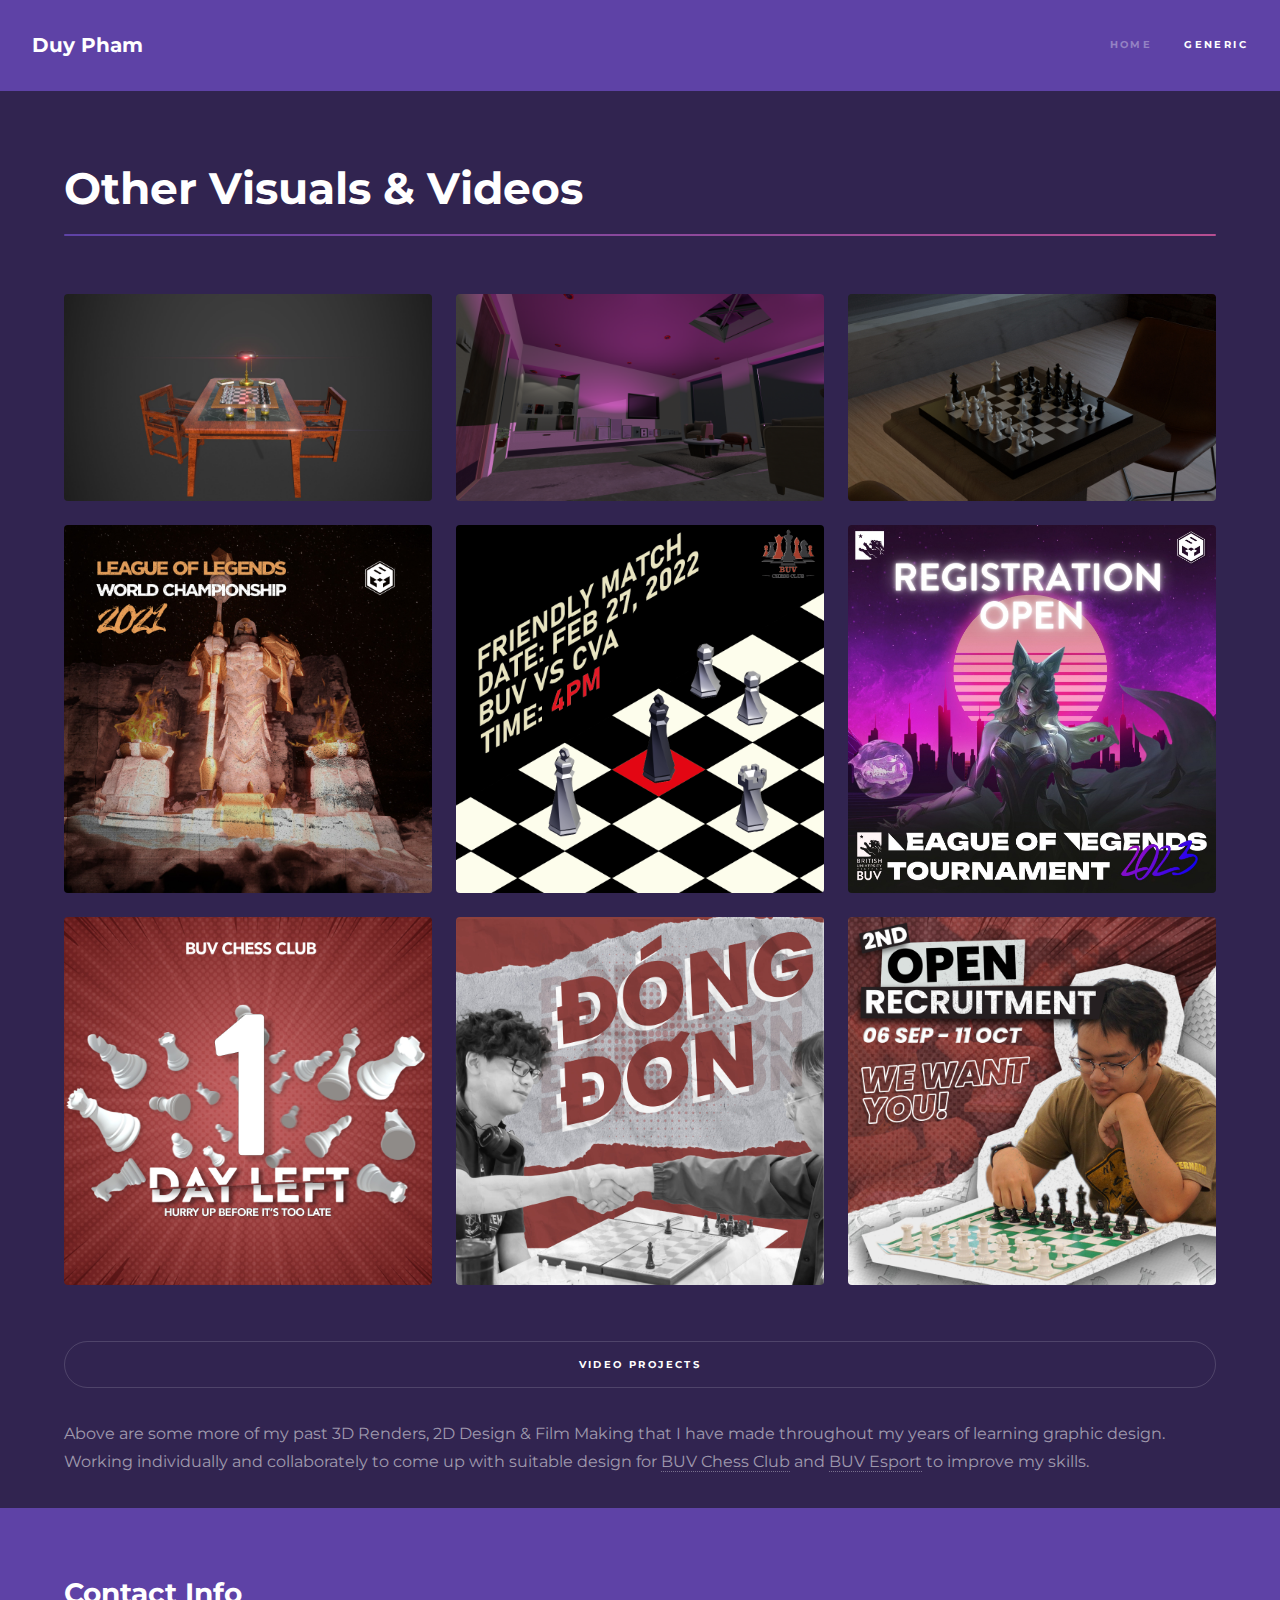
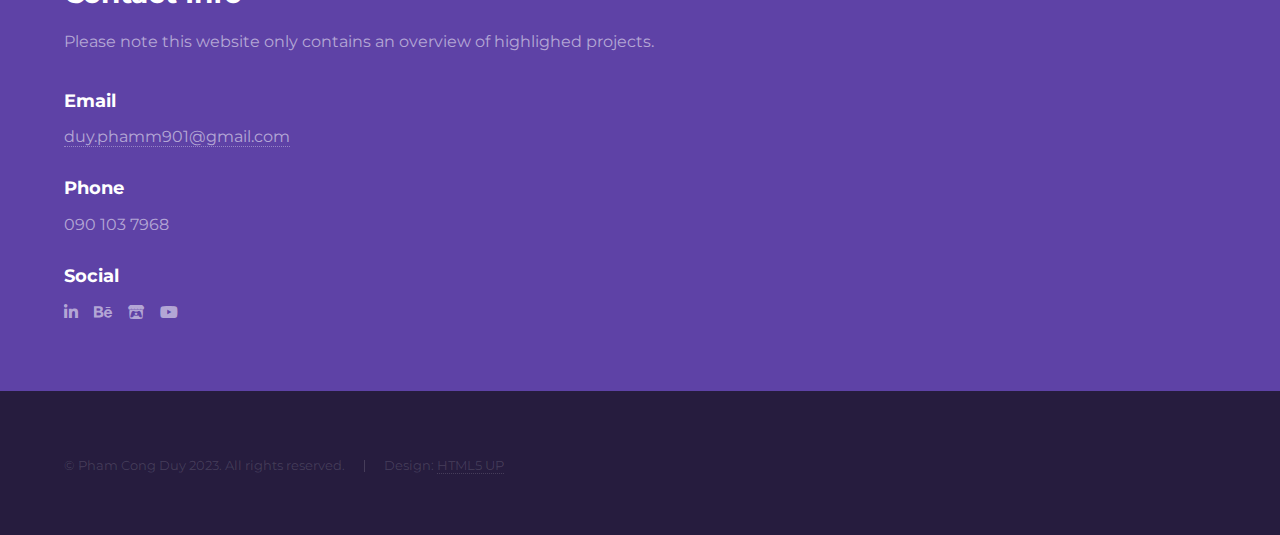
<file: generic.html>
<!DOCTYPE HTML>
<!--
	Hyperspace by HTML5 UP
	html5up.net | @ajlkn
	Free for personal and commercial use under the CCA 3.0 license (html5up.net/license)
-->
<html>
	<head>
		<title>Phạm Công Duy Portfolio</title>
		<meta charset="utf-8" />
		<meta name="viewport" content="width=device-width, initial-scale=1, user-scalable=no" />
		<link rel="stylesheet" href="assets/css/main.css" />
		<noscript><link rel="stylesheet" href="assets/css/noscript.css" /></noscript>
	</head>
	<body class="is-preload">

		<!-- Header -->
			<header id="header">
				<a href="index.html" class="title">Duy Pham</a>
				<nav>
					<ul>
						<li><a href="index.html">Home</a></li>
						<li><a href="generic.html" class="active">Generic</a></li>
					</ul>
				</nav>
			</header>

		<!-- Wrapper -->
			<div id="wrapper">

				<!-- Main -->
					<section id="main" class="wrapper">
						<div class="inner box alt">
							<h1 class="major">Other Visuals & Videos</h1>
							<div class="row gtr-uniform">
								<div class="col-4"><span class="image fit"><img src="images/render8.png" alt="" /></span></div>
								<div class="col-4"><span class="image fit"><img src="images/render9.png" alt="" /></span></div>
								<div class="col-4"><span class="image fit"><img src="images/render10.png" alt="" /></span></div>
								<div class="col-4"><span class="image fit"><img src="images/work1.png" alt="" /></span></div>
								<div class="col-4"><span class="image fit"><img src="images/work2.png" alt="" /></span></div>
								<div class="col-4"><span class="image fit"><img src="images/work3.png" alt="" /></span></div>
								<div class="col-4"><span class="image fit"><img src="images/work4.png" alt="" /></span></div>
								<div class="col-4"><span class="image fit"><img src="images/work5.png" alt="" /></span></div>
								<div class="col-4"><span class="image fit"><img src="images/work6.png" alt="" /></span></div>
								<p></p>
							</div>
							<ul class="actions fit">
								<li><a href="https://www.youtube.com/playlist?list=PLPQTDOWOO3TWdKrsI5CB1svGDKVj2x11N" target="_blank" class="button fit">Video Projects</a></li>
							</ul>
							<p>Above are some more of my past 3D Renders, 2D Design & Film Making that I have made throughout my years of learning graphic design. Working individually and collaborately to come up with suitable design for <a href="https://www.facebook.com/profile.php?id=100064515926267" target="_blank">BUV Chess Club</a> and <a href="https://www.facebook.com/buvgg" target="_blank">BUV Esport</a> to improve my skills.</p>
						</div>
					</section>
					<section id="three" class="wrapper style1 fade-up">
						<div class="inner">
							<h2>Contact Info</h2>
							<p>Please note this website only contains an overview of highlighed projects.</p>
							<div class="style1">
								<section>
									<ul class="contact">
										<li>
											<h3>Email</h3>
											<a href="mailto: duy.phamm901@gmail.com">duy.phamm901@gmail.com</a>
										</li>
										<li>
											<h3>Phone</h3>
											<span>090 103 7968</span>
										</li>
										<li>
											<h3>Social</h3>
											<ul class="icons">
												<li><a href="#" class="icon brands fa-linkedin-in"><span class="label">LinkedIn</span></a></li>
												<li><a href="#" class="icon brands fa-behance"><span class="label">Behance</span></a></li>
												<li><a href="#" class="icon brands fa-itch-io"><span class="label">Itch.io</span></a></li>
												<li><a href="#" class="icon brands fa-youtube"><span class="label">Youtube</span></a></li>
											</ul>
										</li>
									</ul>
								</section>
							</div>
						</div>
					</section>
			</div>

		<!-- Footer -->
			<footer id="footer" class="wrapper alt">
				<div class="inner">
					<ul class="menu">
						<li>&copy; Pham Cong Duy 2023. All rights reserved.</li><li>Design: <a href="http://html5up.net">HTML5 UP</a></li>
					</ul>
				</div>
			</footer>

		<!-- Scripts -->
			<script src="assets/js/jquery.min.js"></script>
			<script src="assets/js/jquery.scrollex.min.js"></script>
			<script src="assets/js/jquery.scrolly.min.js"></script>
			<script src="assets/js/browser.min.js"></script>
			<script src="assets/js/breakpoints.min.js"></script>
			<script src="assets/js/util.js"></script>
			<script src="assets/js/main.js"></script>

	</body>
</html>
</file>
<file: assets/css/noscript.css>
/*
	Hyperspace by HTML5 UP
	html5up.net | @ajlkn
	Free for personal and commercial use under the CCA 3.0 license (html5up.net/license)
*/

/* Spotlights */

	.spotlights > section > .image:before {
		opacity: 0 !important;
	}

	.spotlights > section > .content > .inner {
		-moz-transform: none !important;
		-webkit-transform: none !important;
		-ms-transform: none !important;
		transform: none !important;
		opacity: 1 !important;
	}

/* Wrapper */

	.wrapper > .inner {
		opacity: 1 !important;
		-moz-transform: none !important;
		-webkit-transform: none !important;
		-ms-transform: none !important;
		transform: none !important;
	}

/* Sidebar */

	#sidebar > .inner {
		opacity: 1 !important;
	}

	#sidebar nav > ul > li {
		-moz-transform: none !important;
		-webkit-transform: none !important;
		-ms-transform: none !important;
		transform: none !important;
		opacity: 1 !important;
	}
</file>
<file: assets/css/main.css>
@import url(fontawesome-all.min.css);
@import url('https://fonts.googleapis.com/css2?family=Montserrat&display=swap');

/*
	Hyperspace by HTML5 UP
	html5up.net | @ajlkn
	Free for personal and commercial use under the CCA 3.0 license (html5up.net/license)
*/

html, body, div, span, applet, object,
iframe, h1, h2, h3, h4, h5, h6, p, blockquote,
pre, a, abbr, acronym, address, big, cite,
code, del, dfn, em, img, ins, kbd, q, s, samp,
small, strike, strong, sub, sup, tt, var, b,
u, i, center, dl, dt, dd, ol, ul, li, fieldset,
form, label, legend, table, caption, tbody,
tfoot, thead, tr, th, td, article, aside,
canvas, details, embed, figure, figcaption,
footer, header, hgroup, menu, nav, output, ruby,
section, summary, time, mark, audio, video {
	margin: 0;
	padding: 0;
	border: 0;
	font-size: 100%;
	font: inherit;
	vertical-align: baseline;}

article, aside, details, figcaption, figure,
footer, header, hgroup, menu, nav, section {
	display: block;}

body {
	line-height: 1;
}

ol, ul {
	list-style: none;
}

blockquote, q {
	quotes: none;
}

	blockquote:before, blockquote:after, q:before, q:after {
		content: '';
		content: none;
	}

table {
	border-collapse: collapse;
	border-spacing: 0;
}

body {
	-webkit-text-size-adjust: none;
}

mark {
	background-color: transparent;
	color: inherit;
}

input::-moz-focus-inner {
	border: 0;
	padding: 0;
}

input, select, textarea {
	-moz-appearance: none;
	-webkit-appearance: none;
	-ms-appearance: none;
	appearance: none;
}

/* Basic */

	@-ms-viewport {
		width: device-width;
	}

	body {
		-ms-overflow-style: scrollbar;
	}

	@media screen and (max-width: 480px) {

		html, body {
			min-width: 320px;
		}

	}

	html {
		box-sizing: border-box;
	}

	*, *:before, *:after {
		box-sizing: inherit;
	}

	body {
		background: #312450;
	}

		body.is-preload *, body.is-preload *:before, body.is-preload *:after {
			-moz-animation: none !important;
			-webkit-animation: none !important;
			-ms-animation: none !important;
			animation: none !important;
			-moz-transition: none !important;
			-webkit-transition: none !important;
			-ms-transition: none !important;
			transition: none !important;
		}

/* Type */

	body, input, select, textarea {
		color: rgba(255, 255, 255, 0.55);
		font-family: "Montserrat", serif;
		font-size: 16.5pt;
		font-weight: normal;
		line-height: 1.75;
	}

		@media screen and (max-width: 1680px) {

			body, input, select, textarea {
				font-size: 13pt;
			}

		}

		@media screen and (max-width: 1280px) {

			body, input, select, textarea {
				font-size: 12pt;
			}

		}

		@media screen and (max-width: 360px) {

			body, input, select, textarea {
				font-size: 11pt;
			}

		}

	a {
		-moz-transition: color 0.2s ease, border-bottom-color 0.2s ease;
		-webkit-transition: color 0.2s ease, border-bottom-color 0.2s ease;
		-ms-transition: color 0.2s ease, border-bottom-color 0.2s ease;
		transition: color 0.2s ease, border-bottom-color 0.2s ease;
		border-bottom: dotted 1px rgba(255, 255, 255, 0.35);
		color: inherit;
		text-decoration: none;
	}

		a:hover {
			border-bottom-color: transparent;
			color: #ffffff;
		}

	strong, b {
		color: #ffffff;
		font-weight: bold;
	}

	em, i {
		font-style: italic;
	}

	p {
		margin: 0 0 2em 0;
	}

	h1, h2, h3, h4, h5, h6 {
		font-family: "Montserrat", serif;
		font-optical-sizing: auto;
		font-style: normal;
		color: #ffffff;
		font-weight: bold;
		line-height: 1.5;
		margin: 0 0 0.5em 0;
	}

		h1 a, h2 a, h3 a, h4 a, h5 a, h6 a {
			color: inherit;
			text-decoration: none;
		}

	h1 {
		font-size: 2.75em;
	}

		h1.major {
			margin: 0 0 1.3em 0;
			position: relative;
			padding-bottom: 0.35em;
		}

			h1.major:after {
				background-image: -moz-linear-gradient(to right, #5e42a6, #b74e91);
				background-image: -webkit-linear-gradient(to right, #5e42a6, #b74e91);
				background-image: -ms-linear-gradient(to right, #5e42a6, #b74e91);
				background-image: linear-gradient(to right, #5e42a6, #b74e91);
				-moz-transition: max-width 0.2s ease;
				-webkit-transition: max-width 0.2s ease;
				-ms-transition: max-width 0.2s ease;
				transition: max-width 0.2s ease;
				border-radius: 0.2em;
				bottom: 0;
				content: '';
				height: 0.05em;
				position: absolute;
				right: 0;
				width: 100%;
			}

	h2 {
		font-size: 1.75em;
	}

	h3 {
		font-size: 1.1em;
	}

	h4 {
		font-size: 1em;
	}

	h5 {
		font-size: 0.8em;
	}

	h6 {
		font-size: 0.6em;
	}

	@media screen and (max-width: 736px) {

		h1 {
			font-size: 2em;
		}

		h2 {
			font-size: 1.25em;
		}

		h3 {
			font-size: 1em;
		}

		h4 {
			font-size: 0.8em;
		}

		h5 {
			font-size: 0.6em;
		}

		h6 {
			font-size: 0.6em;
		}

	}

	sub {
		font-size: 0.8em;
		position: relative;
		top: 0.5em;
	}

	sup {
		font-size: 0.8em;
		position: relative;
		top: -0.5em;
	}

	blockquote {
		border-left: solid 4px rgba(255, 255, 255, 0.15);
		font-style: italic;
		margin: 0 0 2em 0;
		padding: 0.5em 0 0.5em 2em;
	}

	code {
		background: rgba(255, 255, 255, 0.05);
		border-radius: 0.25em;
		border: solid 1px rgba(255, 255, 255, 0.15);
		font-family: "Courier New", monospace;
		font-size: 0.9em;
		margin: 0 0.25em;
		padding: 0.25em 0.65em;
	}

	pre {
		-webkit-overflow-scrolling: touch;
		font-family: "Courier New", monospace;
		font-size: 0.9em;
		margin: 0 0 2em 0;
	}

		pre code {
			display: block;
			line-height: 1.75em;
			padding: 1em 1.5em;
			overflow-x: auto;
		}

	hr {
		border: 0;
		border-bottom: solid 1px rgba(255, 255, 255, 0.15);
		margin: 2em 0;
	}

		hr.major {
			margin: 3em 0;
		}

	.align-left {
		text-align: left;
	}

	.align-center {
		text-align: center;
	}

	.align-right {
		text-align: right;
	}

/* Row */

	.row {
		display: flex;
		flex-wrap: wrap;
		box-sizing: border-box;
		align-items: stretch;
	}

		.row > * {
			box-sizing: border-box;
		}

		.row.gtr-uniform > * > :last-child {
			margin-bottom: 0;
		}

		.row.aln-left {
			justify-content: flex-start;
		}

		.row.aln-center {
			justify-content: center;
		}

		.row.aln-right {
			justify-content: flex-end;
		}

		.row.aln-top {
			align-items: flex-start;
		}

		.row.aln-middle {
			align-items: center;
		}

		.row.aln-bottom {
			align-items: flex-end;
		}

		.row > .imp {
			order: -1;
		}

		.row > .col-1 {
			width: 8.33333%;
		}

		.row > .off-1 {
			margin-left: 8.33333%;
		}

		.row > .col-2 {
			width: 16.66667%;
		}

		.row > .off-2 {
			margin-left: 16.66667%;
		}

		.row > .col-3 {
			width: 25%;
		}

		.row > .off-3 {
			margin-left: 25%;
		}

		.row > .col-4 {
			width: 33.33333%;
		}

		.row > .off-4 {
			margin-left: 33.33333%;
		}

		.row > .col-5 {
			width: 41.66667%;
		}

		.row > .off-5 {
			margin-left: 41.66667%;
		}

		.row > .col-6 {
			width: 50%;
		}

		.row > .off-6 {
			margin-left: 50%;
		}

		.row > .col-7 {
			width: 58.33333%;
		}

		.row > .off-7 {
			margin-left: 58.33333%;
		}

		.row > .col-8 {
			width: 66.66667%;
		}

		.row > .off-8 {
			margin-left: 66.66667%;
		}

		.row > .col-9 {
			width: 75%;
		}

		.row > .off-9 {
			margin-left: 75%;
		}

		.row > .col-10 {
			width: 83.33333%;
		}

		.row > .off-10 {
			margin-left: 83.33333%;
		}

		.row > .col-11 {
			width: 91.66667%;
		}

		.row > .off-11 {
			margin-left: 91.66667%;
		}

		.row > .col-12 {
			width: 100%;
		}

		.row > .off-12 {
			margin-left: 100%;
		}

		.row.gtr-0 {
			margin-top: 0;
			margin-left: 0em;
		}

			.row.gtr-0 > * {
				padding: 0 0 0 0em;
			}

			.row.gtr-0.gtr-uniform {
				margin-top: 0em;
			}

				.row.gtr-0.gtr-uniform > * {
					padding-top: 0em;
				}

		.row.gtr-25 {
			margin-top: 0;
			margin-left: -0.375em;
		}

			.row.gtr-25 > * {
				padding: 0 0 0 0.375em;
			}

			.row.gtr-25.gtr-uniform {
				margin-top: -0.375em;
			}

				.row.gtr-25.gtr-uniform > * {
					padding-top: 0.375em;
				}

		.row.gtr-50 {
			margin-top: 0;
			margin-left: -0.75em;
		}

			.row.gtr-50 > * {
				padding: 0 0 0 0.75em;
			}

			.row.gtr-50.gtr-uniform {
				margin-top: -0.75em;
			}

				.row.gtr-50.gtr-uniform > * {
					padding-top: 0.75em;
				}

		.row {
			margin-top: 0;
			margin-left: -1.5em;
		}

			.row > * {
				padding: 0 0 0 1.5em;
			}

			.row.gtr-uniform {
				margin-top: -1.5em;
			}

				.row.gtr-uniform > * {
					padding-top: 1.5em;
				}

		.row.gtr-150 {
			margin-top: 0;
			margin-left: -2.25em;
		}

			.row.gtr-150 > * {
				padding: 0 0 0 2.25em;
			}

			.row.gtr-150.gtr-uniform {
				margin-top: -2.25em;
			}

				.row.gtr-150.gtr-uniform > * {
					padding-top: 2.25em;
				}

		.row.gtr-200 {
			margin-top: 0;
			margin-left: -3em;
		}

			.row.gtr-200 > * {
				padding: 0 0 0 3em;
			}

			.row.gtr-200.gtr-uniform {
				margin-top: -3em;
			}

				.row.gtr-200.gtr-uniform > * {
					padding-top: 3em;
				}

		@media screen and (max-width: 1680px) {

			.row {
				display: flex;
				flex-wrap: wrap;
				box-sizing: border-box;
				align-items: stretch;
			}

				.row > * {
					box-sizing: border-box;
				}

				.row.gtr-uniform > * > :last-child {
					margin-bottom: 0;
				}

				.row.aln-left {
					justify-content: flex-start;
				}

				.row.aln-center {
					justify-content: center;
				}

				.row.aln-right {
					justify-content: flex-end;
				}

				.row.aln-top {
					align-items: flex-start;
				}

				.row.aln-middle {
					align-items: center;
				}

				.row.aln-bottom {
					align-items: flex-end;
				}

				.row > .imp-xlarge {
					order: -1;
				}

				.row > .col-1-xlarge {
					width: 8.33333%;
				}

				.row > .off-1-xlarge {
					margin-left: 8.33333%;
				}

				.row > .col-2-xlarge {
					width: 16.66667%;
				}

				.row > .off-2-xlarge {
					margin-left: 16.66667%;
				}

				.row > .col-3-xlarge {
					width: 25%;
				}

				.row > .off-3-xlarge {
					margin-left: 25%;
				}

				.row > .col-4-xlarge {
					width: 33.33333%;
				}

				.row > .off-4-xlarge {
					margin-left: 33.33333%;
				}

				.row > .col-5-xlarge {
					width: 41.66667%;
				}

				.row > .off-5-xlarge {
					margin-left: 41.66667%;
				}

				.row > .col-6-xlarge {
					width: 50%;
				}

				.row > .off-6-xlarge {
					margin-left: 50%;
				}

				.row > .col-7-xlarge {
					width: 58.33333%;
				}

				.row > .off-7-xlarge {
					margin-left: 58.33333%;
				}

				.row > .col-8-xlarge {
					width: 66.66667%;
				}

				.row > .off-8-xlarge {
					margin-left: 66.66667%;
				}

				.row > .col-9-xlarge {
					width: 75%;
				}

				.row > .off-9-xlarge {
					margin-left: 75%;
				}

				.row > .col-10-xlarge {
					width: 83.33333%;
				}

				.row > .off-10-xlarge {
					margin-left: 83.33333%;
				}

				.row > .col-11-xlarge {
					width: 91.66667%;
				}

				.row > .off-11-xlarge {
					margin-left: 91.66667%;
				}

				.row > .col-12-xlarge {
					width: 100%;
				}

				.row > .off-12-xlarge {
					margin-left: 100%;
				}

				.row.gtr-0 {
					margin-top: 0;
					margin-left: 0em;
				}

					.row.gtr-0 > * {
						padding: 0 0 0 0em;
					}

					.row.gtr-0.gtr-uniform {
						margin-top: 0em;
					}

						.row.gtr-0.gtr-uniform > * {
							padding-top: 0em;
						}

				.row.gtr-25 {
					margin-top: 0;
					margin-left: -0.375em;
				}

					.row.gtr-25 > * {
						padding: 0 0 0 0.375em;
					}

					.row.gtr-25.gtr-uniform {
						margin-top: -0.375em;
					}

						.row.gtr-25.gtr-uniform > * {
							padding-top: 0.375em;
						}

				.row.gtr-50 {
					margin-top: 0;
					margin-left: -0.75em;
				}

					.row.gtr-50 > * {
						padding: 0 0 0 0.75em;
					}

					.row.gtr-50.gtr-uniform {
						margin-top: -0.75em;
					}

						.row.gtr-50.gtr-uniform > * {
							padding-top: 0.75em;
						}

				.row {
					margin-top: 0;
					margin-left: -1.5em;
				}

					.row > * {
						padding: 0 0 0 1.5em;
					}

					.row.gtr-uniform {
						margin-top: -1.5em;
					}

						.row.gtr-uniform > * {
							padding-top: 1.5em;
						}

				.row.gtr-150 {
					margin-top: 0;
					margin-left: -2.25em;
				}

					.row.gtr-150 > * {
						padding: 0 0 0 2.25em;
					}

					.row.gtr-150.gtr-uniform {
						margin-top: -2.25em;
					}

						.row.gtr-150.gtr-uniform > * {
							padding-top: 2.25em;
						}

				.row.gtr-200 {
					margin-top: 0;
					margin-left: -3em;
				}

					.row.gtr-200 > * {
						padding: 0 0 0 3em;
					}

					.row.gtr-200.gtr-uniform {
						margin-top: -3em;
					}

						.row.gtr-200.gtr-uniform > * {
							padding-top: 3em;
						}

		}

		@media screen and (max-width: 1280px) {

			.row {
				display: flex;
				flex-wrap: wrap;
				box-sizing: border-box;
				align-items: stretch;
			}

				.row > * {
					box-sizing: border-box;
				}

				.row.gtr-uniform > * > :last-child {
					margin-bottom: 0;
				}

				.row.aln-left {
					justify-content: flex-start;
				}

				.row.aln-center {
					justify-content: center;
				}

				.row.aln-right {
					justify-content: flex-end;
				}

				.row.aln-top {
					align-items: flex-start;
				}

				.row.aln-middle {
					align-items: center;
				}

				.row.aln-bottom {
					align-items: flex-end;
				}

				.row > .imp-large {
					order: -1;
				}

				.row > .col-1-large {
					width: 8.33333%;
				}

				.row > .off-1-large {
					margin-left: 8.33333%;
				}

				.row > .col-2-large {
					width: 16.66667%;
				}

				.row > .off-2-large {
					margin-left: 16.66667%;
				}

				.row > .col-3-large {
					width: 25%;
				}

				.row > .off-3-large {
					margin-left: 25%;
				}

				.row > .col-4-large {
					width: 33.33333%;
				}

				.row > .off-4-large {
					margin-left: 33.33333%;
				}

				.row > .col-5-large {
					width: 41.66667%;
				}

				.row > .off-5-large {
					margin-left: 41.66667%;
				}

				.row > .col-6-large {
					width: 50%;
				}

				.row > .off-6-large {
					margin-left: 50%;
				}

				.row > .col-7-large {
					width: 58.33333%;
				}

				.row > .off-7-large {
					margin-left: 58.33333%;
				}

				.row > .col-8-large {
					width: 66.66667%;
				}

				.row > .off-8-large {
					margin-left: 66.66667%;
				}

				.row > .col-9-large {
					width: 75%;
				}

				.row > .off-9-large {
					margin-left: 75%;
				}

				.row > .col-10-large {
					width: 83.33333%;
				}

				.row > .off-10-large {
					margin-left: 83.33333%;
				}

				.row > .col-11-large {
					width: 91.66667%;
				}

				.row > .off-11-large {
					margin-left: 91.66667%;
				}

				.row > .col-12-large {
					width: 100%;
				}

				.row > .off-12-large {
					margin-left: 100%;
				}

				.row.gtr-0 {
					margin-top: 0;
					margin-left: 0em;
				}

					.row.gtr-0 > * {
						padding: 0 0 0 0em;
					}

					.row.gtr-0.gtr-uniform {
						margin-top: 0em;
					}

						.row.gtr-0.gtr-uniform > * {
							padding-top: 0em;
						}

				.row.gtr-25 {
					margin-top: 0;
					margin-left: -0.375em;
				}

					.row.gtr-25 > * {
						padding: 0 0 0 0.375em;
					}

					.row.gtr-25.gtr-uniform {
						margin-top: -0.375em;
					}

						.row.gtr-25.gtr-uniform > * {
							padding-top: 0.375em;
						}

				.row.gtr-50 {
					margin-top: 0;
					margin-left: -0.75em;
				}

					.row.gtr-50 > * {
						padding: 0 0 0 0.75em;
					}

					.row.gtr-50.gtr-uniform {
						margin-top: -0.75em;
					}

						.row.gtr-50.gtr-uniform > * {
							padding-top: 0.75em;
						}

				.row {
					margin-top: 0;
					margin-left: -1.5em;
				}

					.row > * {
						padding: 0 0 0 1.5em;
					}

					.row.gtr-uniform {
						margin-top: -1.5em;
					}

						.row.gtr-uniform > * {
							padding-top: 1.5em;
						}

				.row.gtr-150 {
					margin-top: 0;
					margin-left: -2.25em;
				}

					.row.gtr-150 > * {
						padding: 0 0 0 2.25em;
					}

					.row.gtr-150.gtr-uniform {
						margin-top: -2.25em;
					}

						.row.gtr-150.gtr-uniform > * {
							padding-top: 2.25em;
						}

				.row.gtr-200 {
					margin-top: 0;
					margin-left: -3em;
				}

					.row.gtr-200 > * {
						padding: 0 0 0 3em;
					}

					.row.gtr-200.gtr-uniform {
						margin-top: -3em;
					}

						.row.gtr-200.gtr-uniform > * {
							padding-top: 3em;
						}

		}

		@media screen and (max-width: 980px) {

			.row {
				display: flex;
				flex-wrap: wrap;
				box-sizing: border-box;
				align-items: stretch;
			}

				.row > * {
					box-sizing: border-box;
				}

				.row.gtr-uniform > * > :last-child {
					margin-bottom: 0;
				}

				.row.aln-left {
					justify-content: flex-start;
				}

				.row.aln-center {
					justify-content: center;
				}

				.row.aln-right {
					justify-content: flex-end;
				}

				.row.aln-top {
					align-items: flex-start;
				}

				.row.aln-middle {
					align-items: center;
				}

				.row.aln-bottom {
					align-items: flex-end;
				}

				.row > .imp-medium {
					order: -1;
				}

				.row > .col-1-medium {
					width: 8.33333%;
				}

				.row > .off-1-medium {
					margin-left: 8.33333%;
				}

				.row > .col-2-medium {
					width: 16.66667%;
				}

				.row > .off-2-medium {
					margin-left: 16.66667%;
				}

				.row > .col-3-medium {
					width: 25%;
				}

				.row > .off-3-medium {
					margin-left: 25%;
				}

				.row > .col-4-medium {
					width: 33.33333%;
				}

				.row > .off-4-medium {
					margin-left: 33.33333%;
				}

				.row > .col-5-medium {
					width: 41.66667%;
				}

				.row > .off-5-medium {
					margin-left: 41.66667%;
				}

				.row > .col-6-medium {
					width: 50%;
				}

				.row > .off-6-medium {
					margin-left: 50%;
				}

				.row > .col-7-medium {
					width: 58.33333%;
				}

				.row > .off-7-medium {
					margin-left: 58.33333%;
				}

				.row > .col-8-medium {
					width: 66.66667%;
				}

				.row > .off-8-medium {
					margin-left: 66.66667%;
				}

				.row > .col-9-medium {
					width: 75%;
				}

				.row > .off-9-medium {
					margin-left: 75%;
				}

				.row > .col-10-medium {
					width: 83.33333%;
				}

				.row > .off-10-medium {
					margin-left: 83.33333%;
				}

				.row > .col-11-medium {
					width: 91.66667%;
				}

				.row > .off-11-medium {
					margin-left: 91.66667%;
				}

				.row > .col-12-medium {
					width: 100%;
				}

				.row > .off-12-medium {
					margin-left: 100%;
				}

				.row.gtr-0 {
					margin-top: 0;
					margin-left: 0em;
				}

					.row.gtr-0 > * {
						padding: 0 0 0 0em;
					}

					.row.gtr-0.gtr-uniform {
						margin-top: 0em;
					}

						.row.gtr-0.gtr-uniform > * {
							padding-top: 0em;
						}

				.row.gtr-25 {
					margin-top: 0;
					margin-left: -0.375em;
				}

					.row.gtr-25 > * {
						padding: 0 0 0 0.375em;
					}

					.row.gtr-25.gtr-uniform {
						margin-top: -0.375em;
					}

						.row.gtr-25.gtr-uniform > * {
							padding-top: 0.375em;
						}

				.row.gtr-50 {
					margin-top: 0;
					margin-left: -0.75em;
				}

					.row.gtr-50 > * {
						padding: 0 0 0 0.75em;
					}

					.row.gtr-50.gtr-uniform {
						margin-top: -0.75em;
					}

						.row.gtr-50.gtr-uniform > * {
							padding-top: 0.75em;
						}

				.row {
					margin-top: 0;
					margin-left: -1.5em;
				}

					.row > * {
						padding: 0 0 0 1.5em;
					}

					.row.gtr-uniform {
						margin-top: -1.5em;
					}

						.row.gtr-uniform > * {
							padding-top: 1.5em;
						}

				.row.gtr-150 {
					margin-top: 0;
					margin-left: -2.25em;
				}

					.row.gtr-150 > * {
						padding: 0 0 0 2.25em;
					}

					.row.gtr-150.gtr-uniform {
						margin-top: -2.25em;
					}

						.row.gtr-150.gtr-uniform > * {
							padding-top: 2.25em;
						}

				.row.gtr-200 {
					margin-top: 0;
					margin-left: -3em;
				}

					.row.gtr-200 > * {
						padding: 0 0 0 3em;
					}

					.row.gtr-200.gtr-uniform {
						margin-top: -3em;
					}

						.row.gtr-200.gtr-uniform > * {
							padding-top: 3em;
						}

		}

		@media screen and (max-width: 736px) {

			.row {
				display: flex;
				flex-wrap: wrap;
				box-sizing: border-box;
				align-items: stretch;
			}

				.row > * {
					box-sizing: border-box;
				}

				.row.gtr-uniform > * > :last-child {
					margin-bottom: 0;
				}

				.row.aln-left {
					justify-content: flex-start;
				}

				.row.aln-center {
					justify-content: center;
				}

				.row.aln-right {
					justify-content: flex-end;
				}

				.row.aln-top {
					align-items: flex-start;
				}

				.row.aln-middle {
					align-items: center;
				}

				.row.aln-bottom {
					align-items: flex-end;
				}

				.row > .imp-small {
					order: -1;
				}

				.row > .col-1-small {
					width: 8.33333%;
				}

				.row > .off-1-small {
					margin-left: 8.33333%;
				}

				.row > .col-2-small {
					width: 16.66667%;
				}

				.row > .off-2-small {
					margin-left: 16.66667%;
				}

				.row > .col-3-small {
					width: 25%;
				}

				.row > .off-3-small {
					margin-left: 25%;
				}

				.row > .col-4-small {
					width: 33.33333%;
				}

				.row > .off-4-small {
					margin-left: 33.33333%;
				}

				.row > .col-5-small {
					width: 41.66667%;
				}

				.row > .off-5-small {
					margin-left: 41.66667%;
				}

				.row > .col-6-small {
					width: 50%;
				}

				.row > .off-6-small {
					margin-left: 50%;
				}

				.row > .col-7-small {
					width: 58.33333%;
				}

				.row > .off-7-small {
					margin-left: 58.33333%;
				}

				.row > .col-8-small {
					width: 66.66667%;
				}

				.row > .off-8-small {
					margin-left: 66.66667%;
				}

				.row > .col-9-small {
					width: 75%;
				}

				.row > .off-9-small {
					margin-left: 75%;
				}

				.row > .col-10-small {
					width: 83.33333%;
				}

				.row > .off-10-small {
					margin-left: 83.33333%;
				}

				.row > .col-11-small {
					width: 91.66667%;
				}

				.row > .off-11-small {
					margin-left: 91.66667%;
				}

				.row > .col-12-small {
					width: 100%;
				}

				.row > .off-12-small {
					margin-left: 100%;
				}

				.row.gtr-0 {
					margin-top: 0;
					margin-left: 0em;
				}

					.row.gtr-0 > * {
						padding: 0 0 0 0em;
					}

					.row.gtr-0.gtr-uniform {
						margin-top: 0em;
					}

						.row.gtr-0.gtr-uniform > * {
							padding-top: 0em;
						}

				.row.gtr-25 {
					margin-top: 0;
					margin-left: -0.375em;
				}

					.row.gtr-25 > * {
						padding: 0 0 0 0.375em;
					}

					.row.gtr-25.gtr-uniform {
						margin-top: -0.375em;
					}

						.row.gtr-25.gtr-uniform > * {
							padding-top: 0.375em;
						}

				.row.gtr-50 {
					margin-top: 0;
					margin-left: -0.75em;
				}

					.row.gtr-50 > * {
						padding: 0 0 0 0.75em;
					}

					.row.gtr-50.gtr-uniform {
						margin-top: -0.75em;
					}

						.row.gtr-50.gtr-uniform > * {
							padding-top: 0.75em;
						}

				.row {
					margin-top: 0;
					margin-left: -1.5em;
				}

					.row > * {
						padding: 0 0 0 1.5em;
					}

					.row.gtr-uniform {
						margin-top: -1.5em;
					}

						.row.gtr-uniform > * {
							padding-top: 1.5em;
						}

				.row.gtr-150 {
					margin-top: 0;
					margin-left: -2.25em;
				}

					.row.gtr-150 > * {
						padding: 0 0 0 2.25em;
					}

					.row.gtr-150.gtr-uniform {
						margin-top: -2.25em;
					}

						.row.gtr-150.gtr-uniform > * {
							padding-top: 2.25em;
						}

				.row.gtr-200 {
					margin-top: 0;
					margin-left: -3em;
				}

					.row.gtr-200 > * {
						padding: 0 0 0 3em;
					}

					.row.gtr-200.gtr-uniform {
						margin-top: -3em;
					}

						.row.gtr-200.gtr-uniform > * {
							padding-top: 3em;
						}

		}

		@media screen and (max-width: 480px) {

			.row {
				display: flex;
				flex-wrap: wrap;
				box-sizing: border-box;
				align-items: stretch;
			}

				.row > * {
					box-sizing: border-box;
				}

				.row.gtr-uniform > * > :last-child {
					margin-bottom: 0;
				}

				.row.aln-left {
					justify-content: flex-start;
				}

				.row.aln-center {
					justify-content: center;
				}

				.row.aln-right {
					justify-content: flex-end;
				}

				.row.aln-top {
					align-items: flex-start;
				}

				.row.aln-middle {
					align-items: center;
				}

				.row.aln-bottom {
					align-items: flex-end;
				}

				.row > .imp-xsmall {
					order: -1;
				}

				.row > .col-1-xsmall {
					width: 8.33333%;
				}

				.row > .off-1-xsmall {
					margin-left: 8.33333%;
				}

				.row > .col-2-xsmall {
					width: 16.66667%;
				}

				.row > .off-2-xsmall {
					margin-left: 16.66667%;
				}

				.row > .col-3-xsmall {
					width: 25%;
				}

				.row > .off-3-xsmall {
					margin-left: 25%;
				}

				.row > .col-4-xsmall {
					width: 33.33333%;
				}

				.row > .off-4-xsmall {
					margin-left: 33.33333%;
				}

				.row > .col-5-xsmall {
					width: 41.66667%;
				}

				.row > .off-5-xsmall {
					margin-left: 41.66667%;
				}

				.row > .col-6-xsmall {
					width: 50%;
				}

				.row > .off-6-xsmall {
					margin-left: 50%;
				}

				.row > .col-7-xsmall {
					width: 58.33333%;
				}

				.row > .off-7-xsmall {
					margin-left: 58.33333%;
				}

				.row > .col-8-xsmall {
					width: 66.66667%;
				}

				.row > .off-8-xsmall {
					margin-left: 66.66667%;
				}

				.row > .col-9-xsmall {
					width: 75%;
				}

				.row > .off-9-xsmall {
					margin-left: 75%;
				}

				.row > .col-10-xsmall {
					width: 83.33333%;
				}

				.row > .off-10-xsmall {
					margin-left: 83.33333%;
				}

				.row > .col-11-xsmall {
					width: 91.66667%;
				}

				.row > .off-11-xsmall {
					margin-left: 91.66667%;
				}

				.row > .col-12-xsmall {
					width: 100%;
				}

				.row > .off-12-xsmall {
					margin-left: 100%;
				}

				.row.gtr-0 {
					margin-top: 0;
					margin-left: 0em;
				}

					.row.gtr-0 > * {
						padding: 0 0 0 0em;
					}

					.row.gtr-0.gtr-uniform {
						margin-top: 0em;
					}

						.row.gtr-0.gtr-uniform > * {
							padding-top: 0em;
						}

				.row.gtr-25 {
					margin-top: 0;
					margin-left: -0.375em;
				}

					.row.gtr-25 > * {
						padding: 0 0 0 0.375em;
					}

					.row.gtr-25.gtr-uniform {
						margin-top: -0.375em;
					}

						.row.gtr-25.gtr-uniform > * {
							padding-top: 0.375em;
						}

				.row.gtr-50 {
					margin-top: 0;
					margin-left: -0.75em;
				}

					.row.gtr-50 > * {
						padding: 0 0 0 0.75em;
					}

					.row.gtr-50.gtr-uniform {
						margin-top: -0.75em;
					}

						.row.gtr-50.gtr-uniform > * {
							padding-top: 0.75em;
						}

				.row {
					margin-top: 0;
					margin-left: -1.5em;
				}

					.row > * {
						padding: 0 0 0 1.5em;
					}

					.row.gtr-uniform {
						margin-top: -1.5em;
					}

						.row.gtr-uniform > * {
							padding-top: 1.5em;
						}

				.row.gtr-150 {
					margin-top: 0;
					margin-left: -2.25em;
				}

					.row.gtr-150 > * {
						padding: 0 0 0 2.25em;
					}

					.row.gtr-150.gtr-uniform {
						margin-top: -2.25em;
					}

						.row.gtr-150.gtr-uniform > * {
							padding-top: 2.25em;
						}

				.row.gtr-200 {
					margin-top: 0;
					margin-left: -3em;
				}

					.row.gtr-200 > * {
						padding: 0 0 0 3em;
					}

					.row.gtr-200.gtr-uniform {
						margin-top: -3em;
					}

						.row.gtr-200.gtr-uniform > * {
							padding-top: 3em;
						}

		}

/* Box */

	.box {
		border-radius: 0.25em;
		border: solid 1px rgba(255, 255, 255, 0.15);
		margin-bottom: 2em;
		padding: 1.5em;
	}

		.box > :last-child,
		.box > :last-child > :last-child,
		.box > :last-child > :last-child > :last-child {
			margin-bottom: 0;
		}

		.box.alt {
			border: 0;
			border-radius: 0;
			padding: 0;
		}

/* Button */

	input[type="submit"],
	input[type="reset"],
	input[type="button"],
	button,
	.button {
		-moz-appearance: none;
		-webkit-appearance: none;
		-ms-appearance: none;
		appearance: none;
		-moz-transition: border-color 0.2s ease;
		-webkit-transition: border-color 0.2s ease;
		-ms-transition: border-color 0.2s ease;
		transition: border-color 0.2s ease;
		background-color: transparent;
		border: solid 1px !important;
		border-color: rgba(255, 255, 255, 0.15) !important;
		border-radius: 3em;
		color: #ffffff !important;
		cursor: pointer;
		display: inline-block;
		font-size: 0.6em;
		font-weight: bold;
		height: calc(4.75em + 2px);
		letter-spacing: 0.25em;
		line-height: 4.75em;
		outline: 0;
		padding: 0 3.75em;
		position: relative;
		text-align: center;
		text-decoration: none;
		text-transform: uppercase;
		white-space: nowrap;
	}

		input[type="submit"]:after,
		input[type="reset"]:after,
		input[type="button"]:after,
		button:after,
		.button:after {
			-moz-transform: scale(0.25);
			-webkit-transform: scale(0.25);
			-ms-transform: scale(0.25);
			transform: scale(0.25);
			pointer-events: none;
			-moz-transition: opacity 0.2s ease, -moz-transform 0.2s ease;
			-webkit-transition: opacity 0.2s ease, -webkit-transform 0.2s ease;
			-ms-transition: opacity 0.2s ease, -ms-transform 0.2s ease;
			transition: opacity 0.2s ease, transform 0.2s ease;
			background: #ffffff;
			border-radius: 3em;
			content: '';
			height: 100%;
			left: 0;
			opacity: 0;
			position: absolute;
			top: 0;
			width: 100%;
		}

		input[type="submit"].icon:before,
		input[type="reset"].icon:before,
		input[type="button"].icon:before,
		button.icon:before,
		.button.icon:before {
			margin-right: 0.75em;
		}

		input[type="submit"].fit,
		input[type="reset"].fit,
		input[type="button"].fit,
		button.fit,
		.button.fit {
			width: 100%;
		}

		input[type="submit"].small,
		input[type="reset"].small,
		input[type="button"].small,
		button.small,
		.button.small {
			font-size: 0.4em;
		}

		input[type="submit"].large,
		input[type="reset"].large,
		input[type="button"].large,
		button.large,
		.button.large {
			font-size: 0.8em;
		}

		input[type="submit"].primary,
		input[type="reset"].primary,
		input[type="button"].primary,
		button.primary,
		.button.primary {
			background-color: #ffffff;
			color: #312450 !important;
		}

			input[type="submit"].primary:after,
			input[type="reset"].primary:after,
			input[type="button"].primary:after,
			button.primary:after,
			.button.primary:after {
				display: none;
			}

		input[type="submit"].disabled, input[type="submit"]:disabled,
		input[type="reset"].disabled,
		input[type="reset"]:disabled,
		input[type="button"].disabled,
		input[type="button"]:disabled,
		button.disabled,
		button:disabled,
		.button.disabled,
		.button:disabled {
			cursor: default;
			opacity: 0.5;
			pointer-events: none;
		}

		input[type="submit"]:hover,
		input[type="reset"]:hover,
		input[type="button"]:hover,
		button:hover,
		.button:hover {
			border-color: rgba(255, 255, 255, 0.55) !important;
		}

			input[type="submit"]:hover:after,
			input[type="reset"]:hover:after,
			input[type="button"]:hover:after,
			button:hover:after,
			.button:hover:after {
				opacity: 0.05;
				-moz-transform: scale(1);
				-webkit-transform: scale(1);
				-ms-transform: scale(1);
				transform: scale(1);
			}

			input[type="submit"]:hover:active,
			input[type="reset"]:hover:active,
			input[type="button"]:hover:active,
			button:hover:active,
			.button:hover:active {
				border-color: #ffffff !important;
			}

				input[type="submit"]:hover:active:after,
				input[type="reset"]:hover:active:after,
				input[type="button"]:hover:active:after,
				button:hover:active:after,
				.button:hover:active:after {
					opacity: 0.1;
				}

/* Features */

	.features {
		display: -moz-flex;
		display: -webkit-flex;
		display: -ms-flex;
		display: flex;
		-moz-flex-wrap: wrap;
		-webkit-flex-wrap: wrap;
		-ms-flex-wrap: wrap;
		flex-wrap: wrap;
		border-radius: 0.25em;
		border: solid 1px rgba(255, 255, 255, 0.15);
		background: rgba(255, 255, 255, 0.05);
		margin: 0 0 2em 0;
	}

		.features section {
			padding: 3.5em 3em 1em 7em ;
			width: 50%;
			border-top: solid 1px rgba(255, 255, 255, 0.15);
			position: relative;
		}

			.features section:nth-child(-n + 2) {
				border-top-width: 0;
			}

			.features section:nth-child(2n) {
				border-left: solid 1px rgba(255, 255, 255, 0.15);
			}

			.features section .icon {
				-moz-transition: opacity 0.5s ease, -moz-transform 0.5s ease;
				-webkit-transition: opacity 0.5s ease, -webkit-transform 0.5s ease;
				-ms-transition: opacity 0.5s ease, -ms-transform 0.5s ease;
				transition: opacity 0.5s ease, transform 0.5s ease;
				-moz-transition-delay: 1s;
				-webkit-transition-delay: 1s;
				-ms-transition-delay: 1s;
				transition-delay: 1s;
				-moz-transform: scale(1);
				-webkit-transform: scale(1);
				-ms-transform: scale(1);
				transform: scale(1);
				position: absolute;
				left: 3em;
				top: 3em;
				opacity: 1;
			}

			.features section:nth-child(1) .icon {
				-moz-transition-delay: 0.15s;
				-webkit-transition-delay: 0.15s;
				-ms-transition-delay: 0.15s;
				transition-delay: 0.15s;
			}

			.features section:nth-child(2) .icon {
				-moz-transition-delay: 0.3s;
				-webkit-transition-delay: 0.3s;
				-ms-transition-delay: 0.3s;
				transition-delay: 0.3s;
			}

			.features section:nth-child(3) .icon {
				-moz-transition-delay: 0.45s;
				-webkit-transition-delay: 0.45s;
				-ms-transition-delay: 0.45s;
				transition-delay: 0.45s;
			}

			.features section:nth-child(4) .icon {
				-moz-transition-delay: 0.6s;
				-webkit-transition-delay: 0.6s;
				-ms-transition-delay: 0.6s;
				transition-delay: 0.6s;
			}

			.features section:nth-child(5) .icon {
				-moz-transition-delay: 0.75s;
				-webkit-transition-delay: 0.75s;
				-ms-transition-delay: 0.75s;
				transition-delay: 0.75s;
			}

			.features section:nth-child(6) .icon {
				-moz-transition-delay: 0.9s;
				-webkit-transition-delay: 0.9s;
				-ms-transition-delay: 0.9s;
				transition-delay: 0.9s;
			}

			.features section:nth-child(7) .icon {
				-moz-transition-delay: 1.05s;
				-webkit-transition-delay: 1.05s;
				-ms-transition-delay: 1.05s;
				transition-delay: 1.05s;
			}

			.features section:nth-child(8) .icon {
				-moz-transition-delay: 1.2s;
				-webkit-transition-delay: 1.2s;
				-ms-transition-delay: 1.2s;
				transition-delay: 1.2s;
			}

			.features section:nth-child(9) .icon {
				-moz-transition-delay: 1.35s;
				-webkit-transition-delay: 1.35s;
				-ms-transition-delay: 1.35s;
				transition-delay: 1.35s;
			}

			.features section:nth-child(10) .icon {
				-moz-transition-delay: 1.5s;
				-webkit-transition-delay: 1.5s;
				-ms-transition-delay: 1.5s;
				transition-delay: 1.5s;
			}

			.features section:nth-child(11) .icon {
				-moz-transition-delay: 1.65s;
				-webkit-transition-delay: 1.65s;
				-ms-transition-delay: 1.65s;
				transition-delay: 1.65s;
			}

			.features section:nth-child(12) .icon {
				-moz-transition-delay: 1.8s;
				-webkit-transition-delay: 1.8s;
				-ms-transition-delay: 1.8s;
				transition-delay: 1.8s;
			}

			.features section:nth-child(13) .icon {
				-moz-transition-delay: 1.95s;
				-webkit-transition-delay: 1.95s;
				-ms-transition-delay: 1.95s;
				transition-delay: 1.95s;
			}

			.features section:nth-child(14) .icon {
				-moz-transition-delay: 2.1s;
				-webkit-transition-delay: 2.1s;
				-ms-transition-delay: 2.1s;
				transition-delay: 2.1s;
			}

			.features section:nth-child(15) .icon {
				-moz-transition-delay: 2.25s;
				-webkit-transition-delay: 2.25s;
				-ms-transition-delay: 2.25s;
				transition-delay: 2.25s;
			}

			.features section:nth-child(16) .icon {
				-moz-transition-delay: 2.4s;
				-webkit-transition-delay: 2.4s;
				-ms-transition-delay: 2.4s;
				transition-delay: 2.4s;
			}

			.features section:nth-child(17) .icon {
				-moz-transition-delay: 2.55s;
				-webkit-transition-delay: 2.55s;
				-ms-transition-delay: 2.55s;
				transition-delay: 2.55s;
			}

			.features section:nth-child(18) .icon {
				-moz-transition-delay: 2.7s;
				-webkit-transition-delay: 2.7s;
				-ms-transition-delay: 2.7s;
				transition-delay: 2.7s;
			}

			.features section:nth-child(19) .icon {
				-moz-transition-delay: 2.85s;
				-webkit-transition-delay: 2.85s;
				-ms-transition-delay: 2.85s;
				transition-delay: 2.85s;
			}

			.features section:nth-child(20) .icon {
				-moz-transition-delay: 3s;
				-webkit-transition-delay: 3s;
				-ms-transition-delay: 3s;
				transition-delay: 3s;
			}

		.features.inactive section .icon {
			-moz-transform: scale(0.5);
			-webkit-transform: scale(0.5);
			-ms-transform: scale(0.5);
			transform: scale(0.5);
			opacity: 0;
		}

		@media screen and (max-width: 980px) {

			.features {
				display: block;
			}

				.features section {
					border-top-width: 1px !important;
					border-left-width: 0 !important;
					width: 100%;
				}

					.features section:first-child {
						border-top-width: 0 !important;
					}

		}

		@media screen and (max-width: 736px) {

			.features section {
				padding: 2.5em 1.5em 0.1em 5.5em ;
			}

				.features section .icon {
					left: 1.5em;
					top: 2em;
				}

		}

		@media screen and (max-width: 480px) {

			.features section {
				padding: 2em 1.5em 0.1em 1.5em ;
			}

				.features section .icon {
					left: 0;
					position: relative;
					top: 0;
				}

		}

/* Form */

	form {
		margin: 0 0 2em 0;
	}

		form > :last-child {
			margin-bottom: 0;
		}

		form > .fields {
			display: -moz-flex;
			display: -webkit-flex;
			display: -ms-flex;
			display: flex;
			-moz-flex-wrap: wrap;
			-webkit-flex-wrap: wrap;
			-ms-flex-wrap: wrap;
			flex-wrap: wrap;
			width: calc(100% + 3em);
			margin: -1.5em 0 2em -1.5em;
		}

			form > .fields > .field {
				-moz-flex-grow: 0;
				-webkit-flex-grow: 0;
				-ms-flex-grow: 0;
				flex-grow: 0;
				-moz-flex-shrink: 0;
				-webkit-flex-shrink: 0;
				-ms-flex-shrink: 0;
				flex-shrink: 0;
				padding: 1.5em 0 0 1.5em;
				width: calc(100% - 1.5em);
			}

				form > .fields > .field.half {
					width: calc(50% - 0.75em);
				}

				form > .fields > .field.third {
					width: calc(100%/3 - 0.5em);
				}

				form > .fields > .field.quarter {
					width: calc(25% - 0.375em);
				}

		@media screen and (max-width: 480px) {

			form > .fields {
				width: calc(100% + 3em);
				margin: -1.5em 0 2em -1.5em;
			}

				form > .fields > .field {
					padding: 1.5em 0 0 1.5em;
					width: calc(100% - 1.5em);
				}

					form > .fields > .field.half {
						width: calc(100% - 1.5em);
					}

					form > .fields > .field.third {
						width: calc(100% - 1.5em);
					}

					form > .fields > .field.quarter {
						width: calc(100% - 1.5em);
					}

		}

	label {
		color: #ffffff;
		font-weight: bold;
		line-height: 1.5;
		margin: 0 0 0.7em 0;
		display: block;
		font-size: 1.1em;
	}

	input[type="text"],
	input[type="password"],
	input[type="email"],
	input[type="tel"],
	select,
	textarea {
		-moz-appearance: none;
		-webkit-appearance: none;
		-ms-appearance: none;
		appearance: none;
		background: rgba(255, 255, 255, 0.05);
		border-radius: 0.25em;
		border: none;
		border: solid 1px rgba(255, 255, 255, 0.15);
		color: inherit;
		display: block;
		outline: 0;
		padding: 0 1em;
		text-decoration: none;
		width: 100%;
	}

		input[type="text"]:invalid,
		input[type="password"]:invalid,
		input[type="email"]:invalid,
		input[type="tel"]:invalid,
		select:invalid,
		textarea:invalid {
			box-shadow: none;
		}

		input[type="text"]:focus,
		input[type="password"]:focus,
		input[type="email"]:focus,
		input[type="tel"]:focus,
		select:focus,
		textarea:focus {
			border-color: #ffffff;
			box-shadow: 0 0 0 1px #ffffff;
		}

	select {
		background-image: url("data:image/svg+xml;charset=utf8,%3Csvg xmlns='http://www.w3.org/2000/svg' width='40' height='40' preserveAspectRatio='none' viewBox='0 0 40 40'%3E%3Cpath d='M9.4,12.3l10.4,10.4l10.4-10.4c0.2-0.2,0.5-0.4,0.9-0.4c0.3,0,0.6,0.1,0.9,0.4l3.3,3.3c0.2,0.2,0.4,0.5,0.4,0.9 c0,0.4-0.1,0.6-0.4,0.9L20.7,31.9c-0.2,0.2-0.5,0.4-0.9,0.4c-0.3,0-0.6-0.1-0.9-0.4L4.3,17.3c-0.2-0.2-0.4-0.5-0.4-0.9 c0-0.4,0.1-0.6,0.4-0.9l3.3-3.3c0.2-0.2,0.5-0.4,0.9-0.4S9.1,12.1,9.4,12.3z' fill='rgba(255, 255, 255, 0.15)' /%3E%3C/svg%3E");
		background-size: 1.25rem;
		background-repeat: no-repeat;
		background-position: calc(100% - 1rem) center;
		height: 2.75em;
		padding-right: 2.75em;
		text-overflow: ellipsis;
	}

		select option {
			color: #ffffff;
			background: #312450;
		}

		select:focus::-ms-value {
			background-color: transparent;
		}

		select::-ms-expand {
			display: none;
		}

	input[type="text"],
	input[type="password"],
	input[type="email"],
	select {
		height: 2.75em;
	}

	textarea {
		padding: 0.75em 1em;
	}

		body.is-ie textarea {
			min-height: 10em;
		}

	input[type="checkbox"],
	input[type="radio"] {
		-moz-appearance: none;
		-webkit-appearance: none;
		-ms-appearance: none;
		appearance: none;
		display: block;
		float: left;
		margin-right: -2em;
		opacity: 0;
		width: 1em;
		z-index: -1;
	}

		input[type="checkbox"] + label,
		input[type="radio"] + label {
			text-decoration: none;
			color: rgba(255, 255, 255, 0.55);
			cursor: pointer;
			display: inline-block;
			font-size: 1em;
			font-weight: normal;
			padding-left: 2.4em;
			padding-right: 0.75em;
			position: relative;
		}

			input[type="checkbox"] + label:before,
			input[type="radio"] + label:before {
				-moz-osx-font-smoothing: grayscale;
				-webkit-font-smoothing: antialiased;
				display: inline-block;
				font-style: normal;
				font-variant: normal;
				text-rendering: auto;
				line-height: 1;
				text-transform: none !important;
				font-family: 'Font Awesome 5 Free';
				font-weight: 900;
			}

			input[type="checkbox"] + label:before,
			input[type="radio"] + label:before {
				background: rgba(255, 255, 255, 0.05);
				border-radius: 0.25em;
				border: solid 1px rgba(255, 255, 255, 0.15);
				content: '';
				display: inline-block;
				font-size: 0.8em;
				height: 2.0625em;
				left: 0;
				line-height: 2.0625em;
				position: absolute;
				text-align: center;
				top: 0;
				width: 2.0625em;
			}

		input[type="checkbox"]:checked + label:before,
		input[type="radio"]:checked + label:before {
			background: #ffffff;
			border-color: #ffffff;
			color: #b74e91;
			content: '\f00c';
		}

		input[type="checkbox"]:focus + label:before,
		input[type="radio"]:focus + label:before {
			border-color: #ffffff;
			box-shadow: 0 0 0 1px #ffffff;
		}

	input[type="checkbox"] + label:before {
		border-radius: 0.25em;
	}

	input[type="radio"] + label:before {
		border-radius: 100%;
	}

	::-webkit-input-placeholder {
		color: rgba(255, 255, 255, 0.35) !important;
		opacity: 1.0;
	}

	:-moz-placeholder {
		color: rgba(255, 255, 255, 0.35) !important;
		opacity: 1.0;
	}

	::-moz-placeholder {
		color: rgba(255, 255, 255, 0.35) !important;
		opacity: 1.0;
	}

	:-ms-input-placeholder {
		color: rgba(255, 255, 255, 0.35) !important;
		opacity: 1.0;
	}

/* Icon */

	.icon {
		text-decoration: none;
		border-bottom: none;
		position: relative;
	}

		.icon:before {
			-moz-osx-font-smoothing: grayscale;
			-webkit-font-smoothing: antialiased;
			display: inline-block;
			font-style: normal;
			font-variant: normal;
			text-rendering: auto;
			line-height: 1;
			text-transform: none !important;
			font-family: 'Font Awesome 5 Free';
			font-weight: 400;
		}

		.icon > .label {
			display: none;
		}

		.icon:before {
			line-height: inherit;
		}

		.icon.solid:before {
			font-weight: 900;
		}

		.icon.brands:before {
			font-family: 'Font Awesome 5 Brands';
		}

		.icon.major {
			width: 2.5em;
			height: 2.5em;
			display: block;
			background: #ffffff;
			border-radius: 100%;
			color: #312450;
			text-align: center;
			line-height: 2.5em;
			margin: 0 0 1.3em 0;
		}

			.icon.major:before {
				font-size: 1.25em;
			}

				.wrapper.style1 .icon.major:before {
					color: #5e42a6;
				}

				.wrapper.style1-alt .icon.major:before {
					color: #493382;
				}

				.wrapper.style2 .icon.major:before {
					color: #5052b5;
				}

				.wrapper.style2-alt .icon.major:before {
					color: #3e4094;
				}

				.wrapper.style3 .icon.major:before {
					color: #b74e91;
				}

				.wrapper.style3-alt .icon.major:before {
					color: #953d75;
				}

/* Image */

	.image {
		border-radius: 0.25em;
		border: 0;
		display: inline-block;
		position: relative;
	}

		.image img {
			border-radius: 0.25em;
			display: block;
		}

		.image.left, .image.right {
			max-width: 40%;
		}

			.image.left img, .image.right img {
				width: 100%;
			}

		.image.left {
			float: left;
			margin: 0 1.5em 1em 0;
			top: 0.25em;
		}

		.image.right {
			float: right;
			margin: 0 0 1em 1.5em;
			top: 0.25em;
		}

		.image.fit {
			display: block;
			margin: 0 0 2em 0;
			width: 100%;
		}

			.image.fit img {
				width: 100%;
			}

		.image.main {
			display: block;
			margin: 0 0 3em 0;
			width: 100%;
		}

			.image.main img {
				width: 100%;
			}

/* List */

	ol {
		list-style: decimal;
		margin: 0 0 2em 0;
		padding-left: 1.25em;
	}

		ol li {
			padding-left: 0.25em;
		}

	ul {
		list-style: disc;
		margin: 0 0 2em 0;
		padding-left: 1em;
	}

		ul li {
			padding-left: 0.5em;
		}

		ul.alt {
			list-style: none;
			padding-left: 0;
		}

			ul.alt li {
				border-top: solid 1px rgba(255, 255, 255, 0.15);
				padding: 0.5em 0;
			}

				ul.alt li:first-child {
					border-top: 0;
					padding-top: 0;
				}

	dl {
		margin: 0 0 2em 0;
	}

		dl dt {
			display: block;
			font-weight: bold;
			margin: 0 0 1em 0;
		}

		dl dd {
			margin-left: 2em;
		}

/* Actions */

	ul.actions {
		display: -moz-flex;
		display: -webkit-flex;
		display: -ms-flex;
		display: flex;
		cursor: default;
		list-style: none;
		margin-left: -1em;
		padding-left: 0;
	}

		ul.actions li {
			padding: 0 0 0 1em;
			vertical-align: middle;
		}

		ul.actions.special {
			-moz-justify-content: center;
			-webkit-justify-content: center;
			-ms-justify-content: center;
			justify-content: center;
			width: 100%;
			margin-left: 0;
		}

			ul.actions.special li:first-child {
				padding-left: 0;
			}

		ul.actions.stacked {
			-moz-flex-direction: column;
			-webkit-flex-direction: column;
			-ms-flex-direction: column;
			flex-direction: column;
			margin-left: 0;
		}

			ul.actions.stacked li {
				padding: 1.3em 0 0 0;
			}

				ul.actions.stacked li:first-child {
					padding-top: 0;
				}

		ul.actions.fit {
			width: calc(100% + 1em);
		}

			ul.actions.fit li {
				-moz-flex-grow: 1;
				-webkit-flex-grow: 1;
				-ms-flex-grow: 1;
				flex-grow: 1;
				-moz-flex-shrink: 1;
				-webkit-flex-shrink: 1;
				-ms-flex-shrink: 1;
				flex-shrink: 1;
				width: 100%;
			}

				ul.actions.fit li > * {
					width: 100%;
				}

			ul.actions.fit.stacked {
				width: 100%;
			}

		@media screen and (max-width: 480px) {

			ul.actions:not(.fixed) {
				-moz-flex-direction: column;
				-webkit-flex-direction: column;
				-ms-flex-direction: column;
				flex-direction: column;
				margin-left: 0;
				width: 100% !important;
			}

				ul.actions:not(.fixed) li {
					-moz-flex-grow: 1;
					-webkit-flex-grow: 1;
					-ms-flex-grow: 1;
					flex-grow: 1;
					-moz-flex-shrink: 1;
					-webkit-flex-shrink: 1;
					-ms-flex-shrink: 1;
					flex-shrink: 1;
					padding: 1em 0 0 0;
					text-align: center;
					width: 100%;
				}

					ul.actions:not(.fixed) li > * {
						width: 100%;
					}

					ul.actions:not(.fixed) li:first-child {
						padding-top: 0;
					}

					ul.actions:not(.fixed) li input[type="submit"],
					ul.actions:not(.fixed) li input[type="reset"],
					ul.actions:not(.fixed) li input[type="button"],
					ul.actions:not(.fixed) li button,
					ul.actions:not(.fixed) li .button {
						width: 100%;
					}

						ul.actions:not(.fixed) li input[type="submit"].icon:before,
						ul.actions:not(.fixed) li input[type="reset"].icon:before,
						ul.actions:not(.fixed) li input[type="button"].icon:before,
						ul.actions:not(.fixed) li button.icon:before,
						ul.actions:not(.fixed) li .button.icon:before {
							margin-left: -0.5rem;
						}

		}

/* Contact */

	ul.contact {
		list-style: none;
		padding: 0;
	}

		ul.contact > li {
			padding: 0;
			margin: 1.5em 0 0 0;
		}

			ul.contact > li:first-child {
				margin-top: 0;
			}

/* Icons */

	ul.icons {
		cursor: default;
		list-style: none;
		padding-left: 0;
	}

		ul.icons li {
			display: inline-block;
			padding: 0 0.75em 0 0;
		}

			ul.icons li:last-child {
				padding-right: 0;
			}

			ul.icons li > a, ul.icons li > span {
				border: 0;
			}

				ul.icons li > a .label, ul.icons li > span .label {
					display: none;
				}

/* Menu */

	ul.menu {
		list-style: none;
		padding: 0;
	}

		ul.menu > li {
			border-left: solid 1px rgba(255, 255, 255, 0.15);
			display: inline-block;
			line-height: 1;
			margin-left: 1.5em;
			padding: 0 0 0 1.5em;
		}

			ul.menu > li:first-child {
				border-left: 0;
				margin: 0;
				padding-left: 0;
			}

		@media screen and (max-width: 480px) {

			ul.menu > li {
				border-left: 0;
				display: block;
				line-height: inherit;
				margin: 0.5em 0 0 0;
				padding-left: 0;
			}

		}

/* Section/Article */

	section.special, article.special {
		text-align: center;
	}

	header p {
		color: rgba(255, 255, 255, 0.35);
		position: relative;
		margin: 0 0 1.5em 0;
	}

	header h2 + p {
		font-size: 1.25em;
		margin-top: -1em;
		line-height: 1.5em;
	}

	header h3 + p {
		font-size: 1.1em;
		margin-top: -0.8em;
		line-height: 1.5em;
	}

	header h4 + p,
	header h5 + p,
	header h6 + p {
		font-size: 0.9em;
		margin-top: -0.6em;
		line-height: 1.5em;
	}

/* Split */

	.split {
		display: -moz-flex;
		display: -webkit-flex;
		display: -ms-flex;
		display: flex;
	}

		.split > * {
			width: calc(50% - 2.5em);
		}

		.split > :nth-child(2n - 1) {
			padding-right: 2.5em;
			border-right: solid 1px rgba(255, 255, 255, 0.15);
		}

		.split > :nth-child(2n) {
			padding-left: 2.5em;
		}

		.split.style1 > :nth-child(2n - 1) {
			width: calc(66.66666% - 2.5em);
		}

		.split.style1 > :nth-child(2n) {
			width: calc(33.33333% - 2.5em);
		}

		@media screen and (max-width: 1680px) {

			.split > * {
				width: calc(50% - 2em);
			}

			.split > :nth-child(2n - 1) {
				padding-right: 2em;
			}

			.split > :nth-child(2n) {
				padding-left: 2em;
			}

			.split.style1 > :nth-child(2n - 1) {
				width: calc(66.66666% - 2em);
			}

			.split.style1 > :nth-child(2n) {
				width: calc(33.33333% - 2em);
			}

		}

		@media screen and (max-width: 980px) {

			.split {
				display: block;
			}

				.split > * {
					border-top: solid 1px rgba(255, 255, 255, 0.15);
					margin: 4em 0 0 0;
					padding: 4em 0 0 0;
					width: 100% !important;
				}

				.split > :nth-child(2n - 1) {
					border-right: 0;
					padding-right: 0;
				}

				.split > :nth-child(2n) {
					padding-left: 0;
				}

				.split > :first-child {
					border-top: 0;
					margin-top: 0;
					padding-top: 0;
				}

		}

		@media screen and (max-width: 736px) {

			.split > * {
				margin: 3em 0 0 0;
				padding: 3em 0 0 0;
			}

		}

/* Spotlights */

	.spotlights > section {
		display: -moz-flex;
		display: -webkit-flex;
		display: -ms-flex;
		display: flex;
		-moz-flex-direction: row;
		-webkit-flex-direction: row;
		-ms-flex-direction: row;
		flex-direction: row;
		min-height: 22.5em;
	}

		body.is-ie .spotlights > section {
			min-height: 0;
		}

		.spotlights > section > .image {
			background-position: center center;
			background-size: cover;
			border-radius: 0;
			display: block;
			position: relative;
			width: 25em;
		}

			.spotlights > section > .image img {
				border-radius: 0;
				display: block;
			}

			.spotlights > section > .image:before {
				-moz-transition: opacity 1s ease;
				-webkit-transition: opacity 1s ease;
				-ms-transition: opacity 1s ease;
				transition: opacity 1s ease;
				background: rgba(49, 36, 80, 0.9);
				content: '';
				display: block;
				height: 100%;
				left: 0;
				opacity: 0;
				position: absolute;
				top: 0;
				width: 100%;
			}

		.spotlights > section > .content {
			padding: 4em 5em 2em 5em ;
			display: -moz-flex;
			display: -webkit-flex;
			display: -ms-flex;
			display: flex;
			-moz-flex-direction: column;
			-webkit-flex-direction: column;
			-ms-flex-direction: column;
			flex-direction: column;
			-moz-justify-content: center;
			-webkit-justify-content: center;
			-ms-justify-content: center;
			justify-content: center;
			width: 50em;
			-ms-flex: 1;
			flex: 1;
		}

			.spotlights > section > .content > .inner {
				-moz-transform: translateX(0) translateY(0);
				-webkit-transform: translateX(0) translateY(0);
				-ms-transform: translateX(0) translateY(0);
				transform: translateX(0) translateY(0);
				-moz-transition: opacity 1s ease, -moz-transform 1s ease;
				-webkit-transition: opacity 1s ease, -webkit-transform 1s ease;
				-ms-transition: opacity 1s ease, -ms-transform 1s ease;
				transition: opacity 1s ease, transform 1s ease;
				opacity: 1;
			}

		.spotlights > section:nth-child(2) {
			background-color: rgba(0, 0, 0, 0.05);
		}

		.spotlights > section:nth-child(3) {
			background-color: rgba(0, 0, 0, 0.1);
		}

		.spotlights > section.inactive > .image:before,
		body.is-preload .spotlights > section > .image:before {
			opacity: 1;
		}

		.spotlights > section.inactive > .content > .inner,
		body.is-preload .spotlights > section > .content > .inner {
			-moz-transform: translateX(-1em);
			-webkit-transform: translateX(-1em);
			-ms-transform: translateX(-1em);
			transform: translateX(-1em);
			opacity: 0;
		}

		@media screen and (max-width: 1680px) {

			.spotlights > section > .content {
				padding: 4em 4em 2em 4em ;
			}

		}

		@media screen and (max-width: 980px) {

			.spotlights > section {
				display: block;
			}

				.spotlights > section > .image {
					width: 100%;
					height: 50vh;
				}

				.spotlights > section > .content {
					width: 100%;
				}

				.spotlights > section.inactive > .content > .inner,
				body.is-preload .spotlights > section > .content > .inner {
					-moz-transform: translateY(1em);
					-webkit-transform: translateY(1em);
					-ms-transform: translateY(1em);
					transform: translateY(1em);
				}

		}

		@media screen and (max-width: 736px) {

			.spotlights > section > .image {
				height: 50vh;
				min-height: 15em;
			}

			.spotlights > section > .content {
				padding: 3em 2em 1em 2em ;
			}

		}

/* Table */

	.table-wrapper {
		-webkit-overflow-scrolling: touch;
		overflow-x: auto;
	}

	table {
		margin: 0 0 2em 0;
		width: 100%;
	}

		table tbody tr {
			border: solid 1px rgba(255, 255, 255, 0.15);
			border-left: 0;
			border-right: 0;
		}

			table tbody tr:nth-child(2n + 1) {
				background-color: rgba(255, 255, 255, 0.05);
			}

		table td {
			padding: 0.75em 0.75em;
		}

		table th {
			color: #ffffff;
			font-size: 1em;
			font-weight: bold;
			padding: 0 0.75em 0.75em 0.75em;
			text-align: left;
		}

		table thead {
			border-bottom: solid 2px rgba(255, 255, 255, 0.15);
		}

		table tfoot {
			border-top: solid 2px rgba(255, 255, 255, 0.15);
		}

		table.alt {
			border-collapse: separate;
		}

			table.alt tbody tr td {
				border: solid 1px rgba(255, 255, 255, 0.15);
				border-left-width: 0;
				border-top-width: 0;
			}

				table.alt tbody tr td:first-child {
					border-left-width: 1px;
				}

			table.alt tbody tr:first-child td {
				border-top-width: 1px;
			}

			table.alt thead {
				border-bottom: 0;
			}

			table.alt tfoot {
				border-top: 0;
			}

/* Wrapper */

	.wrapper {
		position: relative;
	}

		.wrapper > .inner {
			padding: 5em 5em 1.5em 5em ;
			max-width: 100%;
			width: 75em;
		}

			@media screen and (max-width: 1680px) {

				.wrapper > .inner {
					padding: 4em 4em 2em 4em ;
				}

			}

			@media screen and (max-width: 1280px) {

				.wrapper > .inner {
					width: 100%;
				}

			}

			@media screen and (max-width: 736px) {

				.wrapper > .inner {
					padding: 3em 2em 1em 2em ;
				}

			}

		.wrapper.alt {
			background-color: #261c3e;
		}

		.wrapper.style1 {
			background-color: #5e42a6;
		}

		.wrapper.style1-alt {
			background-color: #493382;
		}

		.wrapper.style2 {
			background-color: #5052b5;
		}

		.wrapper.style2-alt {
			background-color: #3e4094;
		}

		.wrapper.style3 {
			background-color: #b74e91;
		}

		.wrapper.style3-alt {
			background-color: #953d75;
		}

		.wrapper.fullscreen {
			display: -moz-flex;
			display: -webkit-flex;
			display: -ms-flex;
			display: flex;
			-moz-flex-direction: column;
			-webkit-flex-direction: column;
			-ms-flex-direction: column;
			flex-direction: column;
			-moz-justify-content: center;
			-webkit-justify-content: center;
			-ms-justify-content: center;
			justify-content: center;
			min-height: 100vh;
		}

			body.is-ie .wrapper.fullscreen {
				height: 100vh;
			}

			@media screen and (max-width: 1280px) {

				.wrapper.fullscreen {
					min-height: calc(100vh - 2.5em);
				}

					body.is-ie .wrapper.fullscreen {
						height: calc(100vh - 2.5em);
					}

			}

			@media screen and (max-width: 736px) {

				.wrapper.fullscreen {
					padding: 2em 0;
					min-height: 0;
				}

					body.is-ie .wrapper.fullscreen {
						height: auto;
					}

			}

		.wrapper.fade-up > .inner {
			-moz-transform: translateY(0);
			-webkit-transform: translateY(0);
			-ms-transform: translateY(0);
			transform: translateY(0);
			-moz-transition: opacity 1s ease, -moz-transform 1s ease;
			-webkit-transition: opacity 1s ease, -webkit-transform 1s ease;
			-ms-transition: opacity 1s ease, -ms-transform 1s ease;
			transition: opacity 1s ease, transform 1s ease;
			opacity: 1.0;
		}

		.wrapper.fade-up.inactive > .inner,
		body.is-preload .wrapper.fade-up > .inner {
			opacity: 0;
			-moz-transform: translateY(1em);
			-webkit-transform: translateY(1em);
			-ms-transform: translateY(1em);
			transform: translateY(1em);
		}

		.wrapper.fade-down > .inner {
			-moz-transform: translateY(0);
			-webkit-transform: translateY(0);
			-ms-transform: translateY(0);
			transform: translateY(0);
			-moz-transition: opacity 1s ease, -moz-transform 1s ease;
			-webkit-transition: opacity 1s ease, -webkit-transform 1s ease;
			-ms-transition: opacity 1s ease, -ms-transform 1s ease;
			transition: opacity 1s ease, transform 1s ease;
			opacity: 1.0;
		}

		.wrapper.fade-down.inactive > .inner,
		body.is-preload .wrapper.fade-down > .inner {
			opacity: 0;
			-moz-transform: translateY(-1em);
			-webkit-transform: translateY(-1em);
			-ms-transform: translateY(-1em);
			transform: translateY(-1em);
		}

		.wrapper.fade > .inner {
			-moz-transition: opacity 1s ease;
			-webkit-transition: opacity 1s ease;
			-ms-transition: opacity 1s ease;
			transition: opacity 1s ease;
			opacity: 1.0;
		}

		.wrapper.fade.inactive > .inner,
		body.is-preload .wrapper.fade > .inner {
			opacity: 0;
		}

/* Header */

	#header {
		display: -moz-flex;
		display: -webkit-flex;
		display: -ms-flex;
		display: flex;
		background-color: #5e42a6;
		cursor: default;
		padding: 1.75em 2em;
	}

		#header > .title {
			border: 0;
			color: #ffffff;
			display: block;
			font-size: 1.25em;
			font-weight: bold;
		}

		#header > nav {
			-moz-flex: 1;
			-webkit-flex: 1;
			-ms-flex: 1;
			flex: 1;
			text-align: right;
		}

			#header > nav > ul {
				margin: 0;
				padding: 0;
			}

				#header > nav > ul > li {
					display: inline-block;
					margin-left: 1.75em;
					padding: 0;
					vertical-align: middle;
				}

					#header > nav > ul > li:first-child {
						margin-left: 0;
					}

					#header > nav > ul > li a {
						border: 0;
						color: rgba(255, 255, 255, 0.35);
						display: inline-block;
						font-size: 0.6em;
						font-weight: bold;
						letter-spacing: 0.25em;
						text-transform: uppercase;
					}

						#header > nav > ul > li a:hover {
							color: rgba(255, 255, 255, 0.55);
						}

						#header > nav > ul > li a.active {
							color: #ffffff;
						}

		@media screen and (max-width: 736px) {

			#header {
				padding: 1em 2em;
			}

		}

		@media screen and (max-width: 480px) {

			#header {
				display: block;
				padding: 0 2em;
				text-align: left;
			}

				#header .title {
					font-size: 1.25em;
					padding: 1em 0;
				}

				#header > nav {
					border-top: solid 1px rgba(255, 255, 255, 0.15);
					text-align: inherit;
				}

					#header > nav > ul > li {
						margin-left: 1.5em;
					}

						#header > nav > ul > li a {
							height: 6em;
							line-height: 6em;
						}

		}

/* Wrapper (main) */

	#sidebar + #wrapper {
		margin-left: 18em;
	}

		@media screen and (max-width: 1280px) {

			#sidebar + #wrapper {
				margin-left: 0;
				padding-top: 3.5em;
			}

		}

		@media screen and (max-width: 736px) {

			#sidebar + #wrapper {
				padding-top: 0;
			}

		}

	#header + #wrapper > .wrapper > .inner {
		margin: 0 auto;
	}

/* Footer */

	#sidebar + #wrapper + #footer {
		margin-left: 18em;
	}

		@media screen and (max-width: 1280px) {

			#sidebar + #wrapper + #footer {
				margin-left: 0;
			}

		}

	#footer > .inner a {
		border-bottom-color: rgba(255, 255, 255, 0.15);
	}

		#footer > .inner a:hover {
			border-bottom-color: transparent;
		}

	#footer > .inner .menu {
		font-size: 0.8em;
		color: rgba(255, 255, 255, 0.15);
	}

	#header + #wrapper + #footer > .inner {
		margin: 0 auto;
	}

/* Sidebar */

	#sidebar {
		padding: 2.5em 2.5em 0.5em 2.5em ;
		background: #312450;
		cursor: default;
		height: 100vh;
		left: 0;
		overflow-x: hidden;
		overflow-y: auto;
		position: fixed;
		text-align: right;
		top: 0;
		width: 18em;
		z-index: 10000;
	}

		#sidebar > .inner {
			display: -moz-flex;
			display: -webkit-flex;
			display: -ms-flex;
			display: flex;
			-moz-flex-direction: column;
			-webkit-flex-direction: column;
			-ms-flex-direction: column;
			flex-direction: column;
			-moz-justify-content: center;
			-webkit-justify-content: center;
			-ms-justify-content: center;
			justify-content: center;
			-moz-transform: translateY(0);
			-webkit-transform: translateY(0);
			-ms-transform: translateY(0);
			transform: translateY(0);
			-moz-transition: opacity 1s ease;
			-webkit-transition: opacity 1s ease;
			-ms-transition: opacity 1s ease;
			transition: opacity 1s ease;
			min-height: 100%;
			opacity: 1;
			width: 100%;
		}

			body.is-ie #sidebar > .inner {
				height: 100%;
			}

		#sidebar nav > ul {
			list-style: none;
			padding: 0;
		}

			#sidebar nav > ul > li {
				-moz-transform: translateY(0);
				-webkit-transform: translateY(0);
				-ms-transform: translateY(0);
				transform: translateY(0);
				-moz-transition: opacity 0.15s ease, -moz-transform 0.75s ease;
				-webkit-transition: opacity 0.15s ease, -webkit-transform 0.75s ease;
				-ms-transition: opacity 0.15s ease, -ms-transform 0.75s ease;
				transition: opacity 0.15s ease, transform 0.75s ease;
				margin: 1.5em 0 0 0;
				opacity: 1;
				padding: 0;
				position: relative;
			}

				#sidebar nav > ul > li:first-child {
					margin: 0;
				}

				#sidebar nav > ul > li:nth-child(1) {
					-moz-transition-delay: 0.45s;
					-webkit-transition-delay: 0.45s;
					-ms-transition-delay: 0.45s;
					transition-delay: 0.45s;
				}

				#sidebar nav > ul > li:nth-child(2) {
					-moz-transition-delay: 0.65s;
					-webkit-transition-delay: 0.65s;
					-ms-transition-delay: 0.65s;
					transition-delay: 0.65s;
				}

				#sidebar nav > ul > li:nth-child(3) {
					-moz-transition-delay: 0.85s;
					-webkit-transition-delay: 0.85s;
					-ms-transition-delay: 0.85s;
					transition-delay: 0.85s;
				}

				#sidebar nav > ul > li:nth-child(4) {
					-moz-transition-delay: 1.05s;
					-webkit-transition-delay: 1.05s;
					-ms-transition-delay: 1.05s;
					transition-delay: 1.05s;
				}

				#sidebar nav > ul > li:nth-child(5) {
					-moz-transition-delay: 1.25s;
					-webkit-transition-delay: 1.25s;
					-ms-transition-delay: 1.25s;
					transition-delay: 1.25s;
				}

				#sidebar nav > ul > li:nth-child(6) {
					-moz-transition-delay: 1.45s;
					-webkit-transition-delay: 1.45s;
					-ms-transition-delay: 1.45s;
					transition-delay: 1.45s;
				}

				#sidebar nav > ul > li:nth-child(7) {
					-moz-transition-delay: 1.65s;
					-webkit-transition-delay: 1.65s;
					-ms-transition-delay: 1.65s;
					transition-delay: 1.65s;
				}

				#sidebar nav > ul > li:nth-child(8) {
					-moz-transition-delay: 1.85s;
					-webkit-transition-delay: 1.85s;
					-ms-transition-delay: 1.85s;
					transition-delay: 1.85s;
				}

				#sidebar nav > ul > li:nth-child(9) {
					-moz-transition-delay: 2.05s;
					-webkit-transition-delay: 2.05s;
					-ms-transition-delay: 2.05s;
					transition-delay: 2.05s;
				}

				#sidebar nav > ul > li:nth-child(10) {
					-moz-transition-delay: 2.25s;
					-webkit-transition-delay: 2.25s;
					-ms-transition-delay: 2.25s;
					transition-delay: 2.25s;
				}

				#sidebar nav > ul > li:nth-child(11) {
					-moz-transition-delay: 2.45s;
					-webkit-transition-delay: 2.45s;
					-ms-transition-delay: 2.45s;
					transition-delay: 2.45s;
				}

				#sidebar nav > ul > li:nth-child(12) {
					-moz-transition-delay: 2.65s;
					-webkit-transition-delay: 2.65s;
					-ms-transition-delay: 2.65s;
					transition-delay: 2.65s;
				}

				#sidebar nav > ul > li:nth-child(13) {
					-moz-transition-delay: 2.85s;
					-webkit-transition-delay: 2.85s;
					-ms-transition-delay: 2.85s;
					transition-delay: 2.85s;
				}

				#sidebar nav > ul > li:nth-child(14) {
					-moz-transition-delay: 3.05s;
					-webkit-transition-delay: 3.05s;
					-ms-transition-delay: 3.05s;
					transition-delay: 3.05s;
				}

				#sidebar nav > ul > li:nth-child(15) {
					-moz-transition-delay: 3.25s;
					-webkit-transition-delay: 3.25s;
					-ms-transition-delay: 3.25s;
					transition-delay: 3.25s;
				}

				#sidebar nav > ul > li:nth-child(16) {
					-moz-transition-delay: 3.45s;
					-webkit-transition-delay: 3.45s;
					-ms-transition-delay: 3.45s;
					transition-delay: 3.45s;
				}

				#sidebar nav > ul > li:nth-child(17) {
					-moz-transition-delay: 3.65s;
					-webkit-transition-delay: 3.65s;
					-ms-transition-delay: 3.65s;
					transition-delay: 3.65s;
				}

				#sidebar nav > ul > li:nth-child(18) {
					-moz-transition-delay: 3.85s;
					-webkit-transition-delay: 3.85s;
					-ms-transition-delay: 3.85s;
					transition-delay: 3.85s;
				}

				#sidebar nav > ul > li:nth-child(19) {
					-moz-transition-delay: 4.05s;
					-webkit-transition-delay: 4.05s;
					-ms-transition-delay: 4.05s;
					transition-delay: 4.05s;
				}

				#sidebar nav > ul > li:nth-child(20) {
					-moz-transition-delay: 4.25s;
					-webkit-transition-delay: 4.25s;
					-ms-transition-delay: 4.25s;
					transition-delay: 4.25s;
				}

		#sidebar nav a {
			-moz-transition: color 0.2s ease;
			-webkit-transition: color 0.2s ease;
			-ms-transition: color 0.2s ease;
			transition: color 0.2s ease;
			border: 0;
			color: rgba(255, 255, 255, 0.35);
			display: block;
			font-size: 0.6em;
			font-weight: bold;
			letter-spacing: 0.25em;
			line-height: 1.75;
			outline: 0;
			padding: 1.35em 0;
			position: relative;
			text-decoration: none;
			text-transform: uppercase;
		}

			#sidebar nav a:before, #sidebar nav a:after {
				border-radius: 0.2em;
				bottom: 0;
				content: '';
				height: 0.2em;
				position: absolute;
				right: 0;
				width: 100%;
			}

			#sidebar nav a:before {
				background: #3c2c62;
			}

			#sidebar nav a:after {
				background-image: -moz-linear-gradient(to right, #5e42a6, #b74e91);
				background-image: -webkit-linear-gradient(to right, #5e42a6, #b74e91);
				background-image: -ms-linear-gradient(to right, #5e42a6, #b74e91);
				background-image: linear-gradient(to right, #5e42a6, #b74e91);
				-moz-transition: max-width 0.2s ease;
				-webkit-transition: max-width 0.2s ease;
				-ms-transition: max-width 0.2s ease;
				transition: max-width 0.2s ease;
				max-width: 0;
			}

			#sidebar nav a:hover {
				color: rgba(255, 255, 255, 0.55);
			}

			#sidebar nav a.active {
				color: #ffffff;
			}

				#sidebar nav a.active:after {
					max-width: 100%;
				}

		body.is-preload #sidebar > .inner {
			opacity: 0;
		}

		body.is-preload #sidebar nav ul li {
			-moz-transform: translateY(2em);
			-webkit-transform: translateY(2em);
			-ms-transform: translateY(2em);
			transform: translateY(2em);
			opacity: 0;
		}

		@media screen and (max-width: 1280px) {

			#sidebar {
				height: 3.5em;
				left: 0;
				line-height: 3.5em;
				overflow: hidden;
				padding: 0;
				text-align: center;
				top: 0;
				width: 100%;
			}

				#sidebar > .inner {
					-moz-flex-direction: row;
					-webkit-flex-direction: row;
					-ms-flex-direction: row;
					flex-direction: row;
					-moz-align-items: -moz-stretch;
					-webkit-align-items: -webkit-stretch;
					-ms-align-items: -ms-stretch;
					align-items: stretch;
					height: inherit;
					line-height: inherit;
				}

				#sidebar nav {
					height: inherit;
					line-height: inherit;
				}

					#sidebar nav ul {
						display: -moz-flex;
						display: -webkit-flex;
						display: -ms-flex;
						display: flex;
						height: inherit;
						line-height: inherit;
						margin: 0;
					}

						#sidebar nav ul li {
							display: block;
							height: inherit;
							line-height: inherit;
							margin: 0 0 0 2em;
							padding: 0;
						}

					#sidebar nav a {
						height: inherit;
						line-height: inherit;
						padding: 0;
					}

						#sidebar nav a:after {
							background-image: none;
							background-color: #b74e91;
						}

		}

		@media screen and (max-width: 736px) {

			#sidebar {
				display: none;
			}

		}

/* Intro */

	#intro {
		background-attachment: fixed;
		background-image: url("images/intro.svg");
		background-position: top right;
		background-repeat: no-repeat;
		background-size: 100% 100%;
	}

		#intro p {
			font-size: 1.25em;
		}

			@media screen and (max-width: 980px) {

				#intro p br {
					display: none;
				}

			}

			@media screen and (max-width: 736px) {

				#intro p {
					font-size: 1em;
				}

			}

		@media screen and (max-width: 1280px) {

			#intro {
				background-attachment: scroll;
			}

		}
</file>
